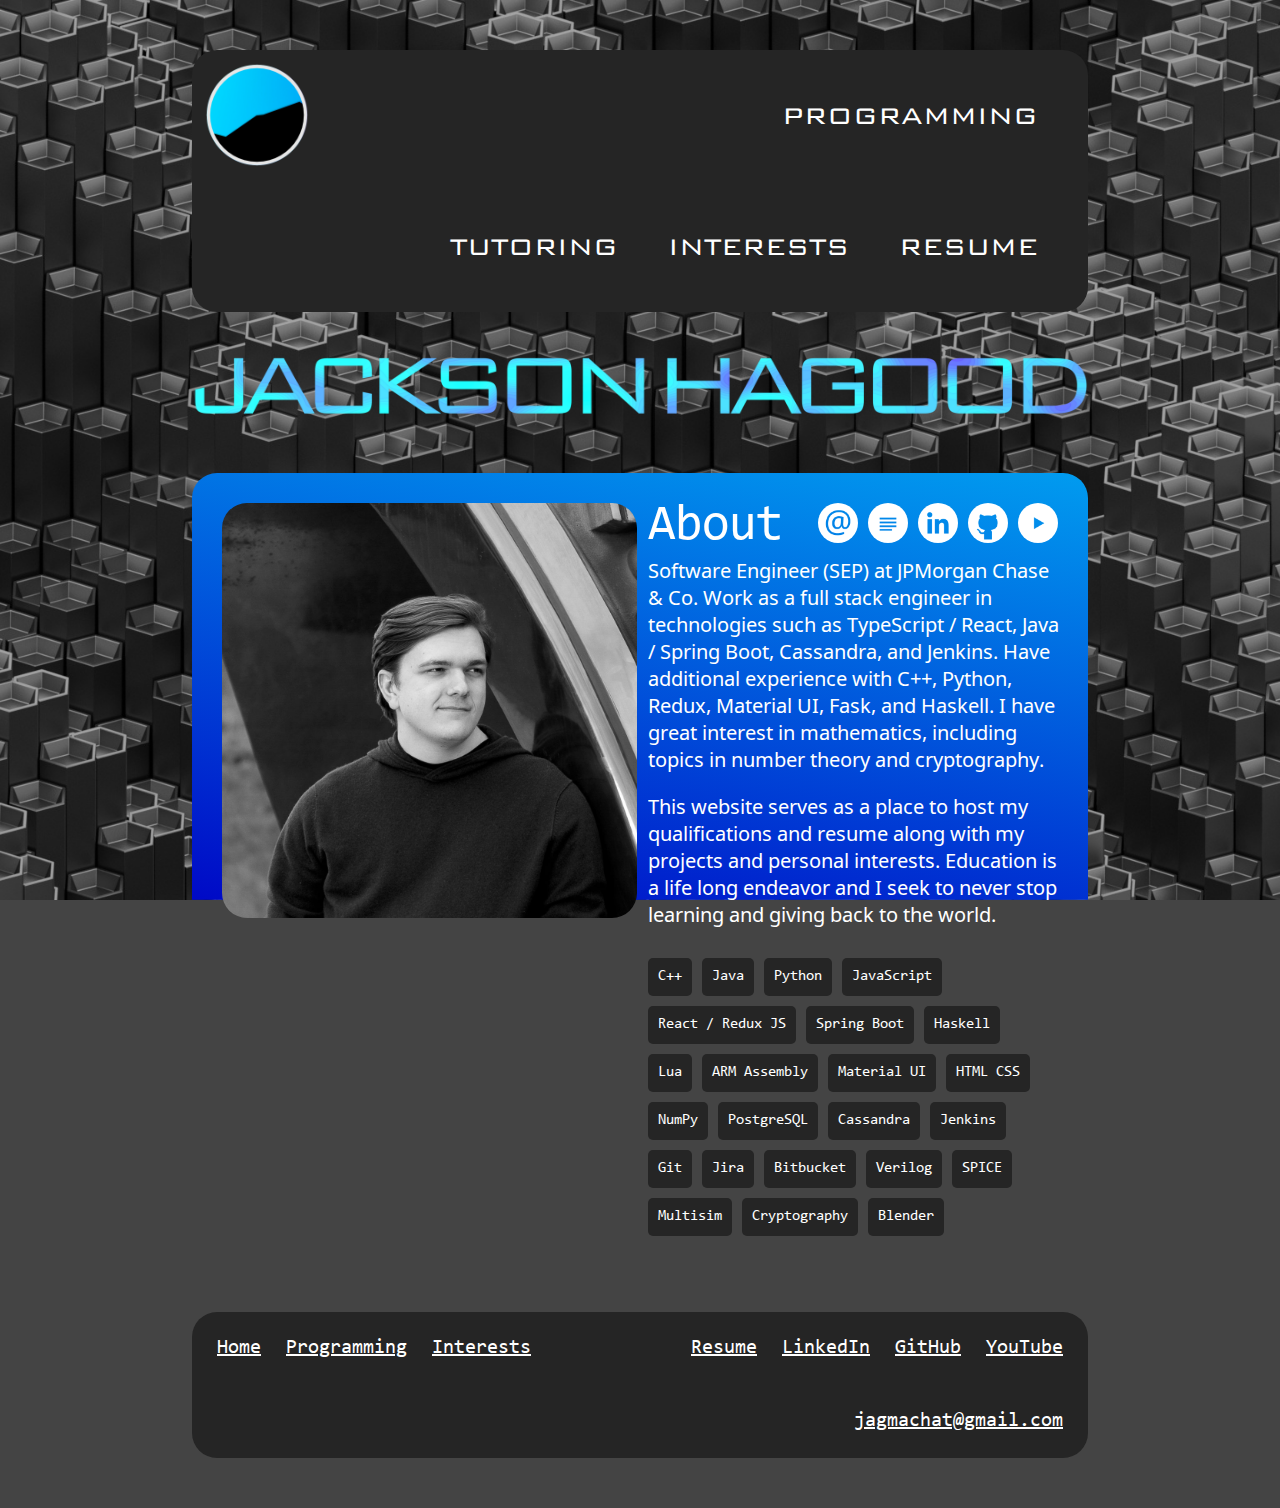
<file: index.html>
<!DOCTYPE html>

<!-- Jackson Hagood | jacksonhagood.com | About -->

<html lang = "en">
    <head>
        <title>Jackson Hagood | About</title>

        <meta charset = "UTF-8">
        <meta name = "description" content = "Jackson Hagood Portfolio Website">
        <meta name = "author" content = "Jackson Hagood">

        <link id = "theme" rel = "stylesheet" type = "text/css" href = "CSS/style.css"/>

        <link rel = "icon" type = "image/x-icon" href = "Images/Icons/Logo.ico"/>        
    </head>

    <body class = "index">
        <header>
            <a href = "index.html" class = "profile"><span>About</span></a>

            <nav>
                <a href = "resume.html">Resume</a>
                <a href = "interests.html">Interests</a>
                <a href = "tutoring.html">Tutoring</a>
                <a href = "programming.html">Programming</a>
            </nav>
        </header>
        
        <article>
            <img src = "Images/Jackson.png" class = "jackson">
                
            <div class = "center">
                <div class = "right half about">
                    <div class = "links">
                        <h1>About</h1>
                        <a href = "https://www.youtube.com/channel/UCP70ribPrPkecXRptn5tXzQ" target = "_blank"><img src = "Images/Icons/YouTube.png" alt = "YouTube" title = "YouTube" class = "circle"></a>
                        <a href = "https://github.com/JacksonHagood" target = "_blank"><img src = "Images/Icons/GitHub.png" alt = "GitHub" title = "GitHub" class = "circle"></a>
                        <a href = "http://www.linkedin.com/in/jacksonhagood" target = "_blank"><img src = "Images/Icons/LinkedIn.png" alt = "LinkedIn" title = "LinkedIn" class = "circle"></a>
                        <a href = "Documents/Jackson_Hagood_Resume.pdf" target = "_blank"><img src = "Images/Icons/Resume.png" alt = "Resume" title = "Resume" class = "circle"></a>
                        <a href = "mailto: jagmachat@gmail.com"><img src = "Images/Icons/Mail.png" alt = "Mail" title = "Mail" class = "circle"></a>
                    </div>

                    <p>
                        Software Engineer (SEP) at JPMorgan Chase & Co. Work as a full stack engineer in technologies such
                        as TypeScript / React, Java / Spring Boot, Cassandra, and Jenkins. Have additional experience with
                        C++, Python, Redux, Material UI, Fask, and Haskell. I have great interest in mathematics, including
                        topics in number theory and cryptography.
                    </p>

                    <p>
                        This website serves as a place to host my qualifications and resume along with my projects and
                        personal interests. Education is a life long endeavor and I seek to never stop learning and giving
                        back to the world.
                    </p>

                    <div class = "skills">
                        <span>C++</span>
                        <span>Java</span>
                        <span>Python</span>
                        <span>JavaScript</span>
                        <span>React / Redux JS</span>
                        <span>Spring Boot</span>
                        <span>Haskell</span>
                        <span>Lua</span>
                        <span>ARM Assembly</span>
                        <span>Material UI</span>
                        <span>HTML CSS</span>
                        <span>NumPy</span>
                        <span>PostgreSQL</span>
                        <span>Cassandra</span>
                        <span>Jenkins</span>
                        <span>Git</span>
                        <span>Jira</span>
                        <span>Bitbucket</span>
                        <span>Verilog</span>
                        <span>SPICE</span>
                        <span>Multisim</span>
                        <span>Cryptography</span>
                        <span>Blender</span>
                    </div>
                </div>
            
                <div class = "left half imgpad">
                    <img src = "Images/Portrait.jpg" class = "circle portrait">
                </div>
            </div>
        </article>

        <footer>
            <div class = "footernavigation left half">
                <a href = "index.html">Home</a>
                <a href = "programming.html">Programming</a>
                <a href = "interests.html">Interests</a>
            </div>

            <div class = "footerlinks right half">
                <a href = "https://www.youtube.com/channel/UCP70ribPrPkecXRptn5tXzQ" target = "_blank">YouTube</a>
                <a href = "https://github.com/JacksonHagood" target = "_blank">GitHub</a>
                <a href = "http://www.linkedin.com/in/jacksonhagood" target = "_blank">LinkedIn</a>
                <a href = "Documents/Jackson_Hagood_Resume.pdf" target = "_blank">Resume</a>
                <a href = "mailto: jagmachat@gmail.com">jagmachat@gmail.com</a>
            </div>
        </footer>
    </body>
</html>
</file>
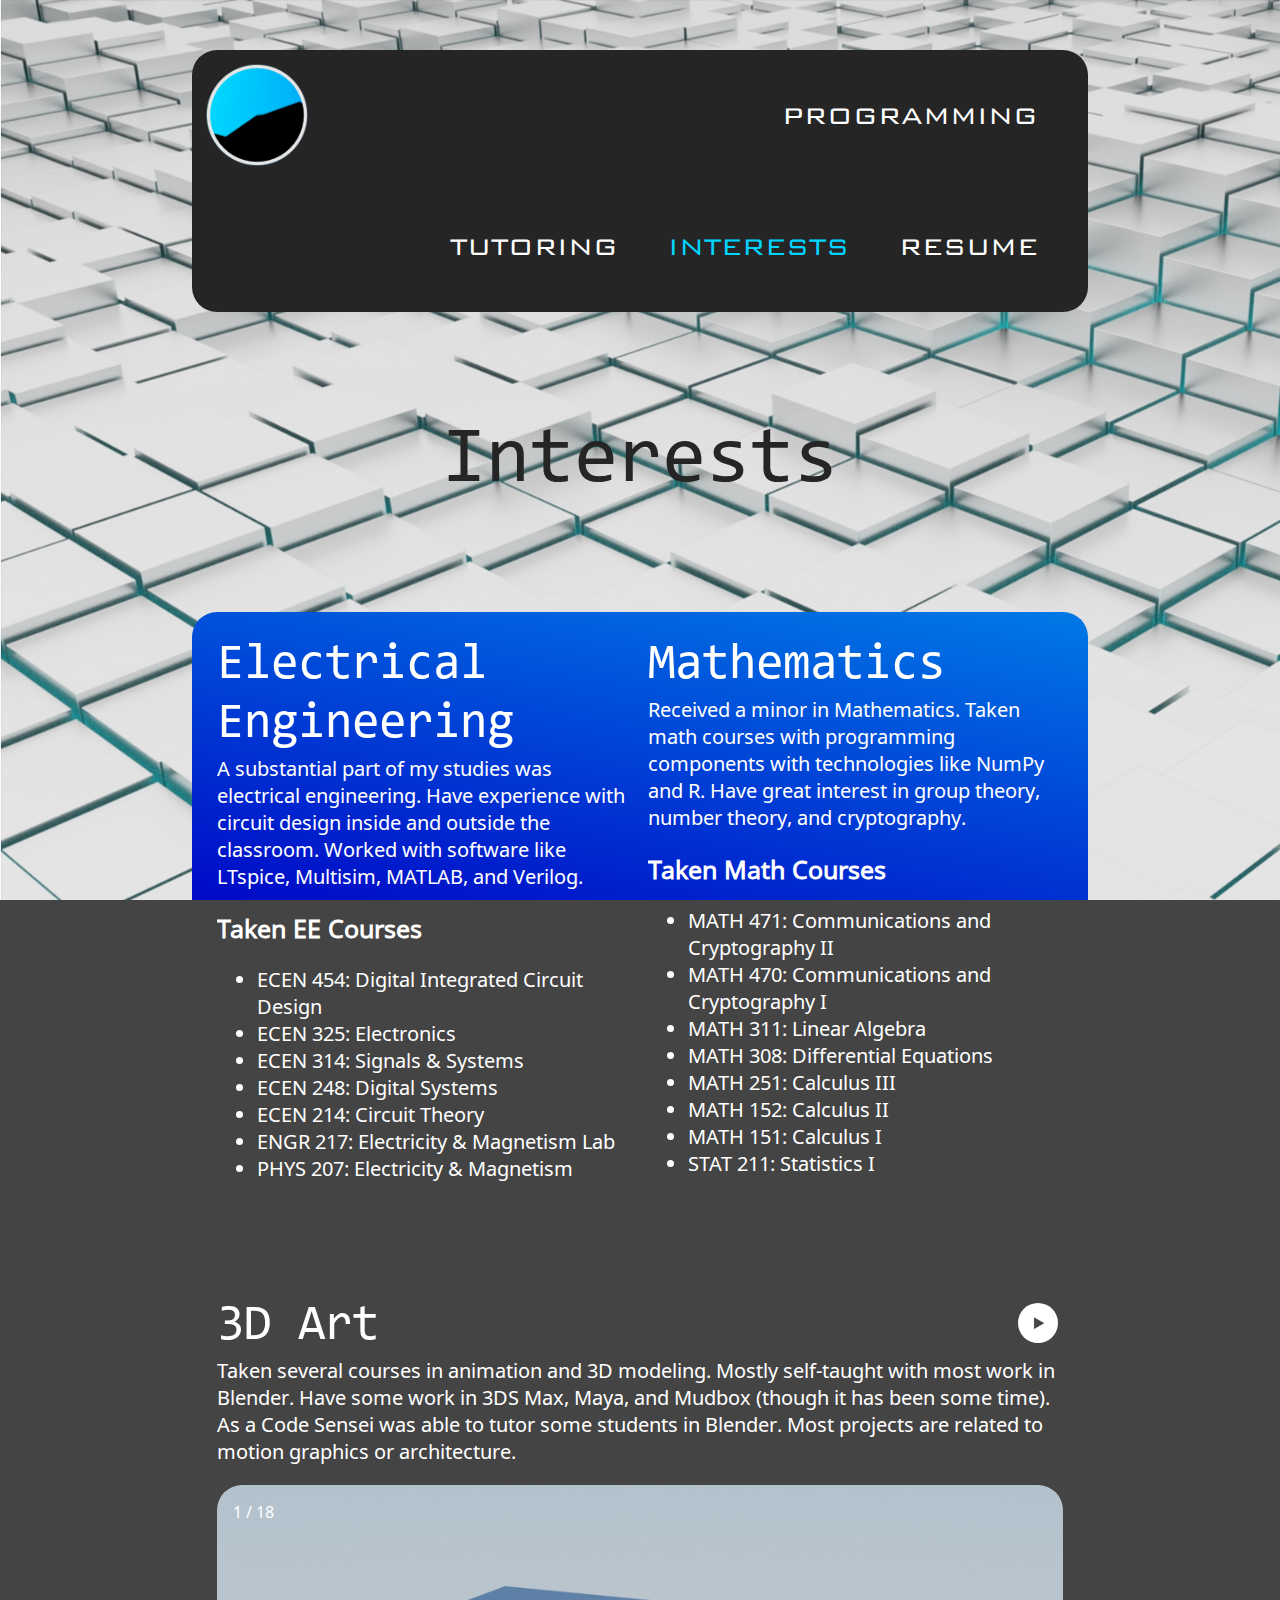
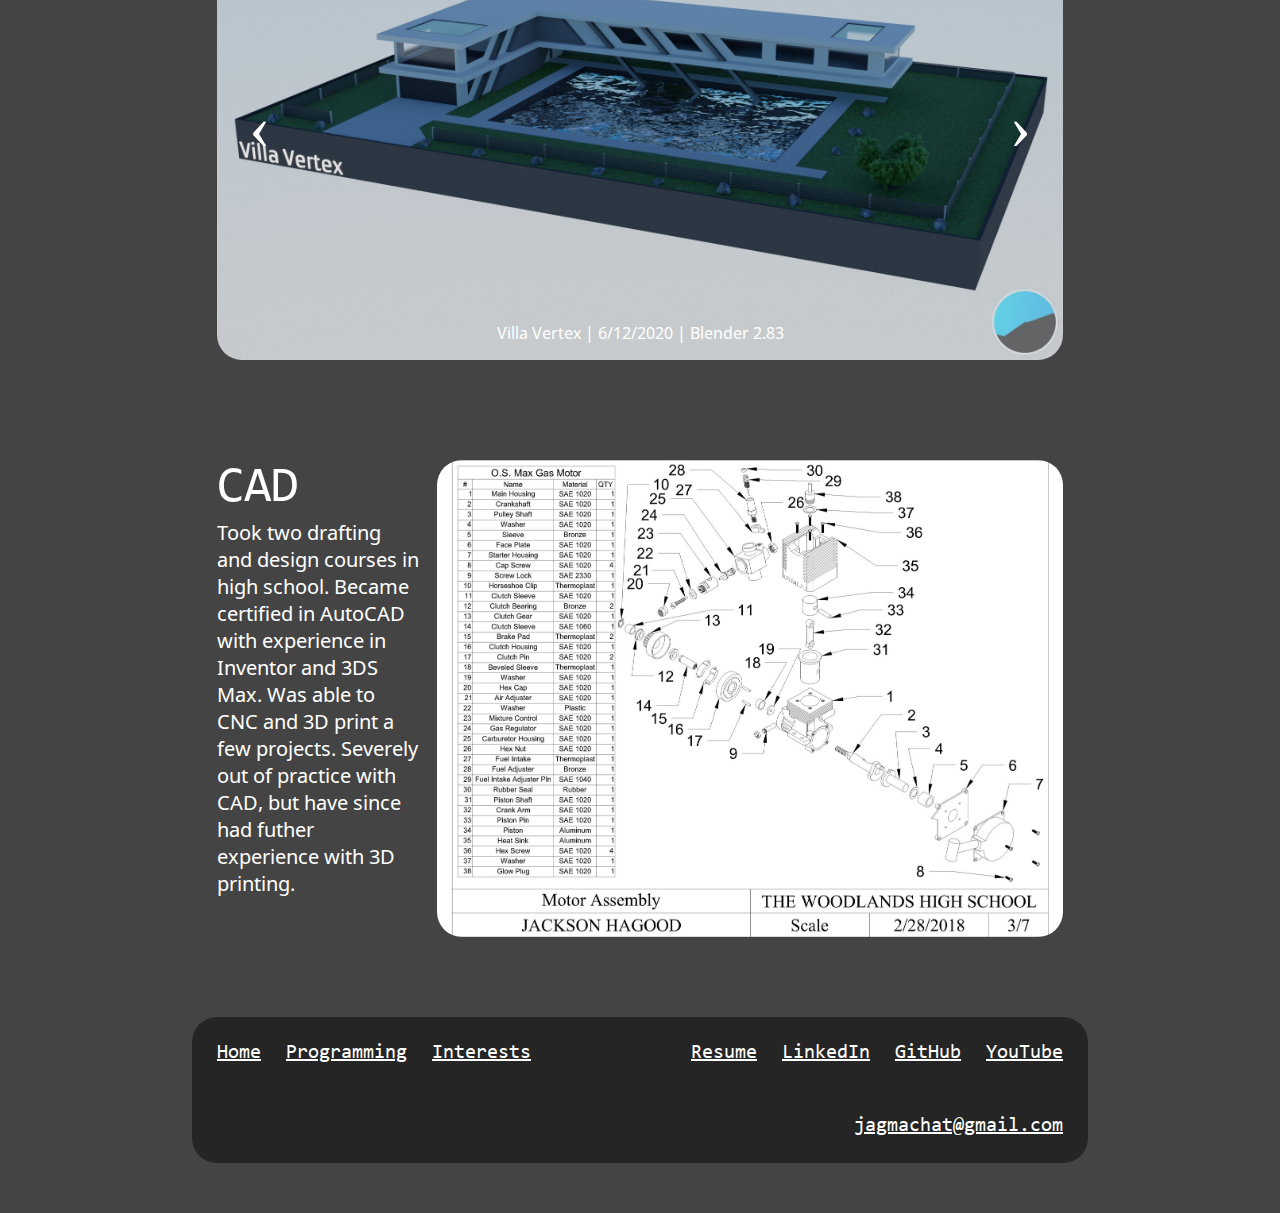
<file: interests.html>
<!DOCTYPE html>

<!-- Jackson Hagood | jacksonhagood.com | Interests -->

<html lang = "en">
    <head>
        <title>Jackson Hagood | Interests</title>

        <meta charset = "UTF-8">
        <meta name = "description" content = "Jackson Hagood Portfolio Website">
        <meta name = "author" content = "Jackson Hagood">

        <link id = "theme" rel = "stylesheet" type = "text/css" href = "CSS/style.css"/>

        <link rel = "icon" type = "image/x-icon" href = "Images/Icons/Logo.ico"/>
    </head>

    <body class = "interests">
        <header>
            <a href = "index.html" class = "profile"><span>About</span></a>

            <nav>
                <a href = "resume.html">Resume</a>
                <a href = "interests.html" class = "current">Interests</a>
                <a href = "tutoring.html">Tutoring</a>
                <a href = "programming.html">Programming</a>
            </nav>
        </header>
        
        <article>
            <div class = "title">
                <h1>Interests</h1>
            </div>

            <div class = "center">
                <div class = "left half">
                    <div class = "links">
                        <h1>Electrical Engineering</h1>
                    </div>
    
                    <p>
                        A substantial part of my studies was electrical engineering. Have experience with circuit design
                        inside and outside the classroom. Worked with software like LTspice, Multisim, MATLAB, and Verilog.
                    </p>

                    <h2>Taken EE Courses</h2>

                    <ul>
                        <li>ECEN 454: Digital Integrated Circuit Design</li>
                        <li>ECEN 325: Electronics</li>
                        <li>ECEN 314: Signals & Systems</li>
                        <li>ECEN 248: Digital Systems</li>
                        <li>ECEN 214: Circuit Theory</li>
                        <li>ENGR 217: Electricity & Magnetism Lab</li>
                        <li>PHYS 207: Electricity & Magnetism</li>
                    </ul>
                </div>

                <div class = "right half">
                    <div class = "links">
                        <h1>Mathematics</h1>
                    </div>
    
                    <p>
                        Received a minor in Mathematics. Taken math courses with programming components with technologies like
                        NumPy and R. Have great interest in group theory, number theory, and cryptography.
                    </p>

                    <h2>Taken Math Courses</h2>

                    <ul>
                        <li>MATH 471: Communications and Cryptography II</li>
                        <li>MATH 470: Communications and Cryptography I</li>
                        <li>MATH 311: Linear Algebra</li>
                        <li>MATH 308: Differential Equations</li>
                        <li>MATH 251: Calculus III</li>
                        <li>MATH 152: Calculus II</li>
                        <li>MATH 151: Calculus I</li>
                        <li>STAT 211: Statistics I</li>
                    </ul>
                </div>
            </div>

            <div class = "center">
                <div class = "links">
                    <h1>3D Art</h1>
                    <a href = "https://www.youtube.com/channel/UCP70ribPrPkecXRptn5tXzQ" target = "_blank"><img src = "Images/Icons/YouTube.png" alt = "YouTube" title = "YouTube" class = "circle"></a>
                </div>

                <p>
                    Taken several courses in animation and 3D modeling. Mostly self-taught with most work in Blender.
                    Have some work in 3DS Max, Maya, and Mudbox (though it has been some time). As a Code Sensei was
                    able to tutor some students in Blender. Most projects are related to motion graphics or
                    architecture.
                </p>

                <div class = "slideshow">
                    <div class = "slide">
                        <div class = "number">
                            1 / 18
                        </div>
                        <img src = "Images/Modeling/VillaVertex.jpg">
                        <div class = "caption">Villa Vertex | 6/12/2020 | Blender 2.83</div>
                    </div>

                    <div class = "slide">
                        <div class = "number">
                            2 / 18
                        </div>
                        <img src = "Images/Modeling/Retro.jpg">
                        <div class = "caption">Retro Looping | 3/14/2019 | Blender 2.79</div>
                    </div>

                    <div class = "slide">
                        <div class = "number">
                            3 / 18
                        </div>
                        <img src = "Images/Modeling/Webs.jpg">
                        <div class = "caption">Webs & Modifiers | 1/27/2019 | Blender 2.79</div>
                    </div>

                    <div class = "slide">
                        <div class = "number">
                            4 / 18
                        </div>
                        <img src = "Images/Modeling/WordArt.jpg">
                        <div class = "caption">Word Art | 3/26/2019 | Blender 2.79</div>
                    </div>

                    <div class = "slide">
                        <div class = "number">
                            5 / 18
                        </div>
                        <img src = "Images/Modeling/Abstract.jpg">
                        <div class = "caption">Abstract Displacement | 3/5/2019 | Blender 2.79</div>
                    </div>

                    <div class = "slide">
                        <div class = "number">
                            6 / 18
                        </div>
                        <img src = "Images/Modeling/House3.jpg">
                        <div class = "caption">Extrusion Illusion | 2/8/2019 | Blender 2.8</div>
                    </div>

                    <div class = "slide">
                        <div class = "number">
                            7 / 18
                        </div>
                        <img src = "Images/Modeling/Physics.jpg">
                        <div class = "caption">Fracturing Physics | 1/17/2019 | Blender 2.79</div>
                    </div>

                    <div class = "slide">
                        <div class = "number">
                            8 / 18
                        </div>
                        <img src = "Images/Modeling/House2.jpg">
                        <div class = "caption">Clay House | 1/2/2019 | Blender 2.79</div>
                    </div>

                    <div class = "slide">
                        <div class = "number">
                            9 / 18
                        </div>
                        <img src = "Images/Modeling/Mountain.jpg">
                        <div class = "caption">Mountainous Reflection | 4/3/2019 | Blender 2.79</div>
                    </div>

                    <div class = "slide">
                        <div class = "number">
                            10 / 18
                        </div>
                        <img src = "Images/Modeling/Crystals.jpg">
                        <div class = "caption">Crystallized | 1/10/2019 | Blender 2.79</div>
                    </div>

                    <div class = "slide">
                        <div class = "number">
                            11 / 18
                        </div>
                        <img src = "Images/Modeling/Shapes.jpg">
                        <div class = "caption">Architectural Shaping | 12/15/2018 | Blender 2.79</div>
                    </div>

                    <div class = "slide">
                        <div class = "number">
                            12 / 18
                        </div>
                        <img src = "Images/Modeling/Torii.jpg">
                        <div class = "caption">Torii & Tree | 12/7/2018 | Blender 2.79</div>
                    </div>

                    <div class = "slide">
                        <div class = "number">
                            13 / 18
                        </div>
                        <img src = "Images/Modeling/BowlingAlley.jpg">
                        <div class = "caption">Bowling Alley | 5/17/2018 | Blender 2.79</div>
                    </div>

                    <div class = "slide">
                        <div class = "number">
                            14 / 18
                        </div>
                        <img src = "Images/Modeling/CodeNinjas.jpg">
                        <div class = "caption">Code Ninjas The Woodlands | 9/29/2018 | Blender 2.79</div>
                    </div>

                    <div class = "slide">
                        <div class = "number">
                            15 / 18
                        </div>
                        <img src = "Images/Modeling/Cubes.jpg">
                        <div class = "caption">Cubic Space | 12/9/2018 | Blender 2.79</div>
                    </div>

                    <div class = "slide">
                        <div class = "number">
                            16 / 18
                        </div>
                        <img src = "Images/Modeling/ATAT.jpg">
                        <div class = "caption">Drafting & Rendering | 4/13/2018 | AutoCAD 2019 & Blender 2.79</div>
                    </div>

                    <div class = "slide">
                        <div class = "number">
                            17 / 18
                        </div>
                        <img src = "Images/Modeling/House1.jpg">
                        <div class = "caption">A Modern Step | 10/4/2018 | Blender 2.79</div>
                    </div>

                    <div class = "slide">
                        <div class = "number">
                            18 / 18
                        </div>
                        <img src = "Images/Modeling/LowPoly.jpg">
                        <div class = "caption">Polygonal Forest | 3/8/2019 | Blender 2.79</div>
                    </div>

                    <a class = "prev" onclick = "changeSlide(-1)">‹</a>
                    <a class = "next" onclick = "changeSlide(1)">›</a>
                </div>
            </div>

            <div class = "center">
                <div class = "left onequarter">
                    <div class = "links">
                        <h1>CAD</h1>
                    </div>
    
                    <p>
                        Took two drafting and design courses in high school. Became certified in AutoCAD with experience in
                        Inventor and 3DS Max. Was able to CNC and 3D print a few projects. Severely out of practice with
                        CAD, but have since had futher experience with 3D printing.
                    </p>
                </div>

                <div class = "right threequarters">
                    <img src = "Images/Drafting.jpg" >
                </div>
            </div>
        </article>

        <footer>
            <div class = "footernavigation left half">
                <a href = "index.html">Home</a>
                <a href = "programming.html">Programming</a>
                <a href = "interests.html">Interests</a>
            </div>

            <div class = "footerlinks right half">
                <a href = "https://www.youtube.com/channel/UCP70ribPrPkecXRptn5tXzQ" target = "_blank">YouTube</a>
                <a href = "https://github.com/JacksonHagood" target = "_blank">GitHub</a>
                <a href = "http://www.linkedin.com/in/jacksonhagood" target = "_blank">LinkedIn</a>
                <a href = "Documents/Jackson_Hagood_Resume.pdf" target = "_blank">Resume</a>
                <a href = "mailto: jagmachat@gmail.com">jagmachat@gmail.com</a>
            </div>
        </footer>
    </body>

    <head>
        <script>
            let currentSlide = 1;

            showSlide(currentSlide);

            function changeSlide(i) {
                showSlide(currentSlide += i);
            }

            function showSlide(n) {
                let i;
                let slides = document.getElementsByClassName("slide");
                
                if (n > slides.length) {
                    currentSlide = 1;
                }    
                if (n < 1) {
                    currentSlide = slides.length;
                }
                for (i = 0; i < slides.length; i++) {
                    slides[i].style.display = "none";  
                }
    
                slides[currentSlide - 1].style.display = "block";  
            }
        </script>
    </head>
</html>
</file>
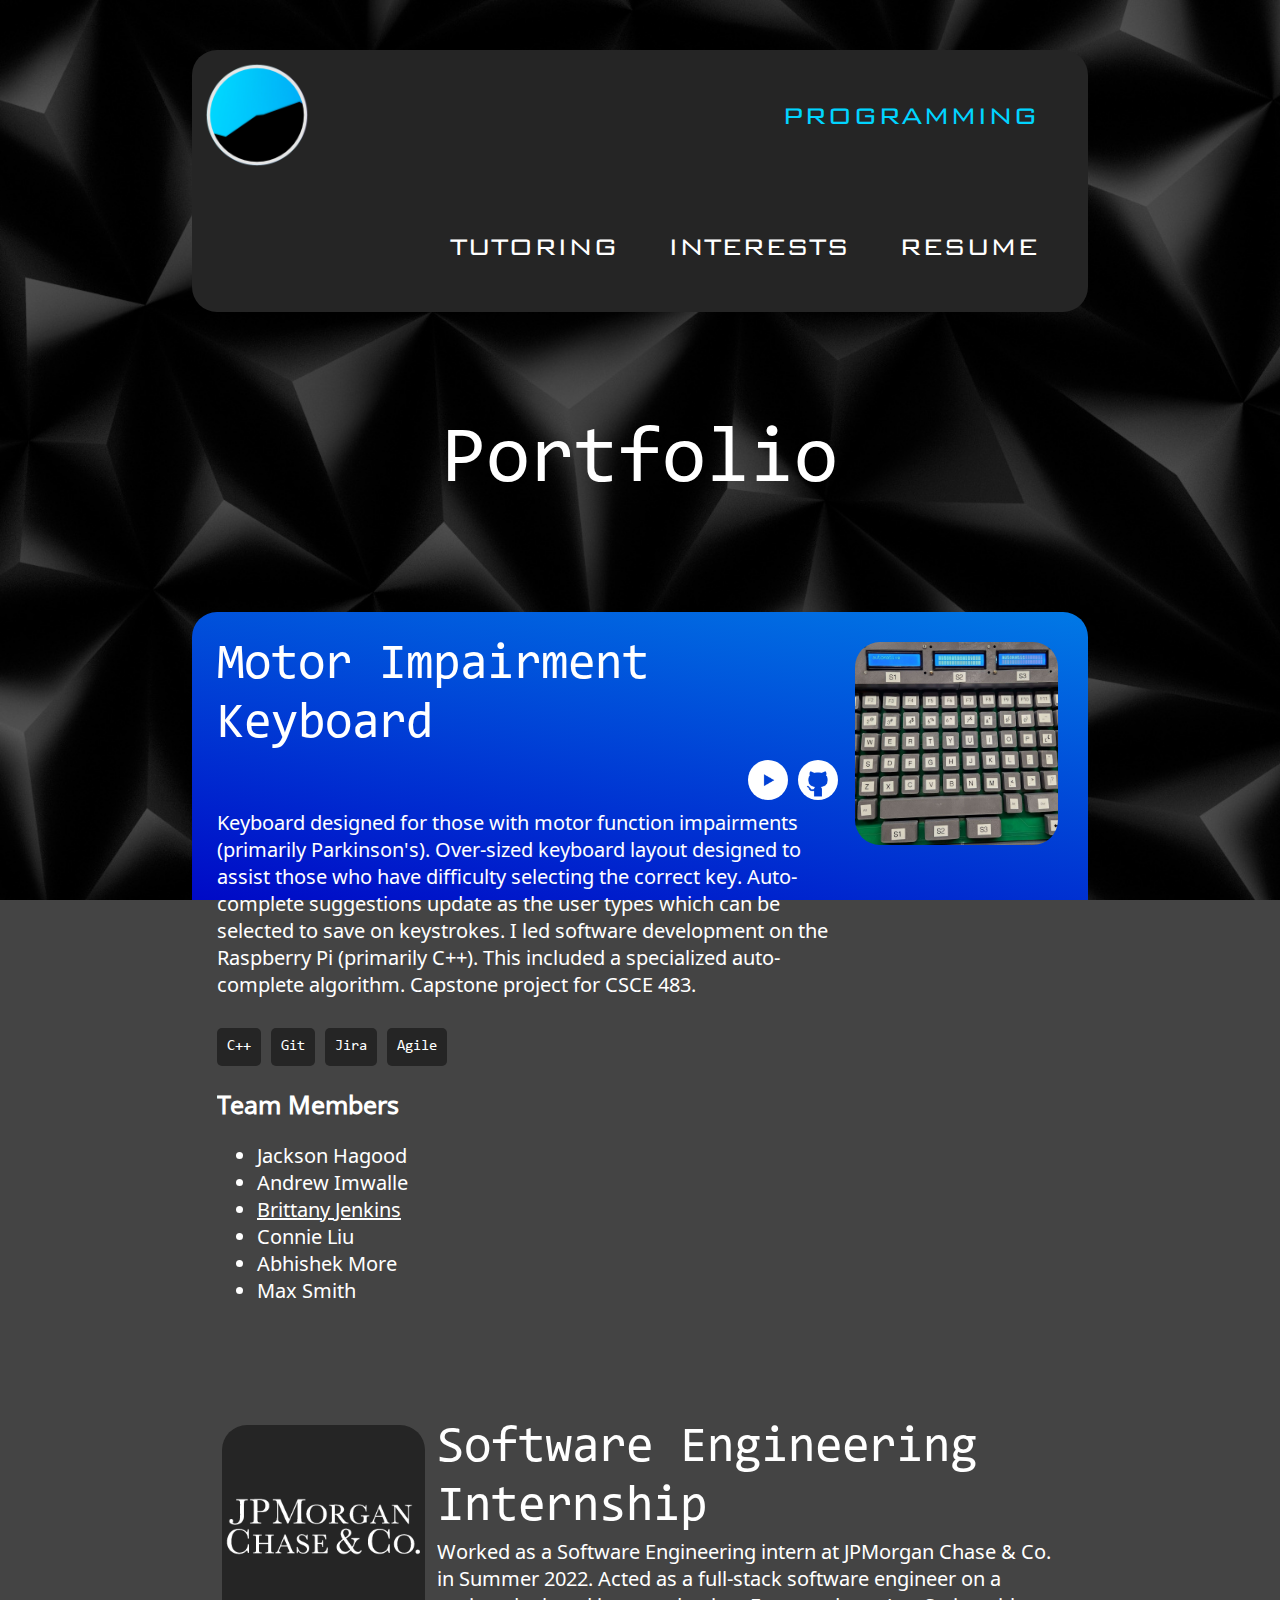
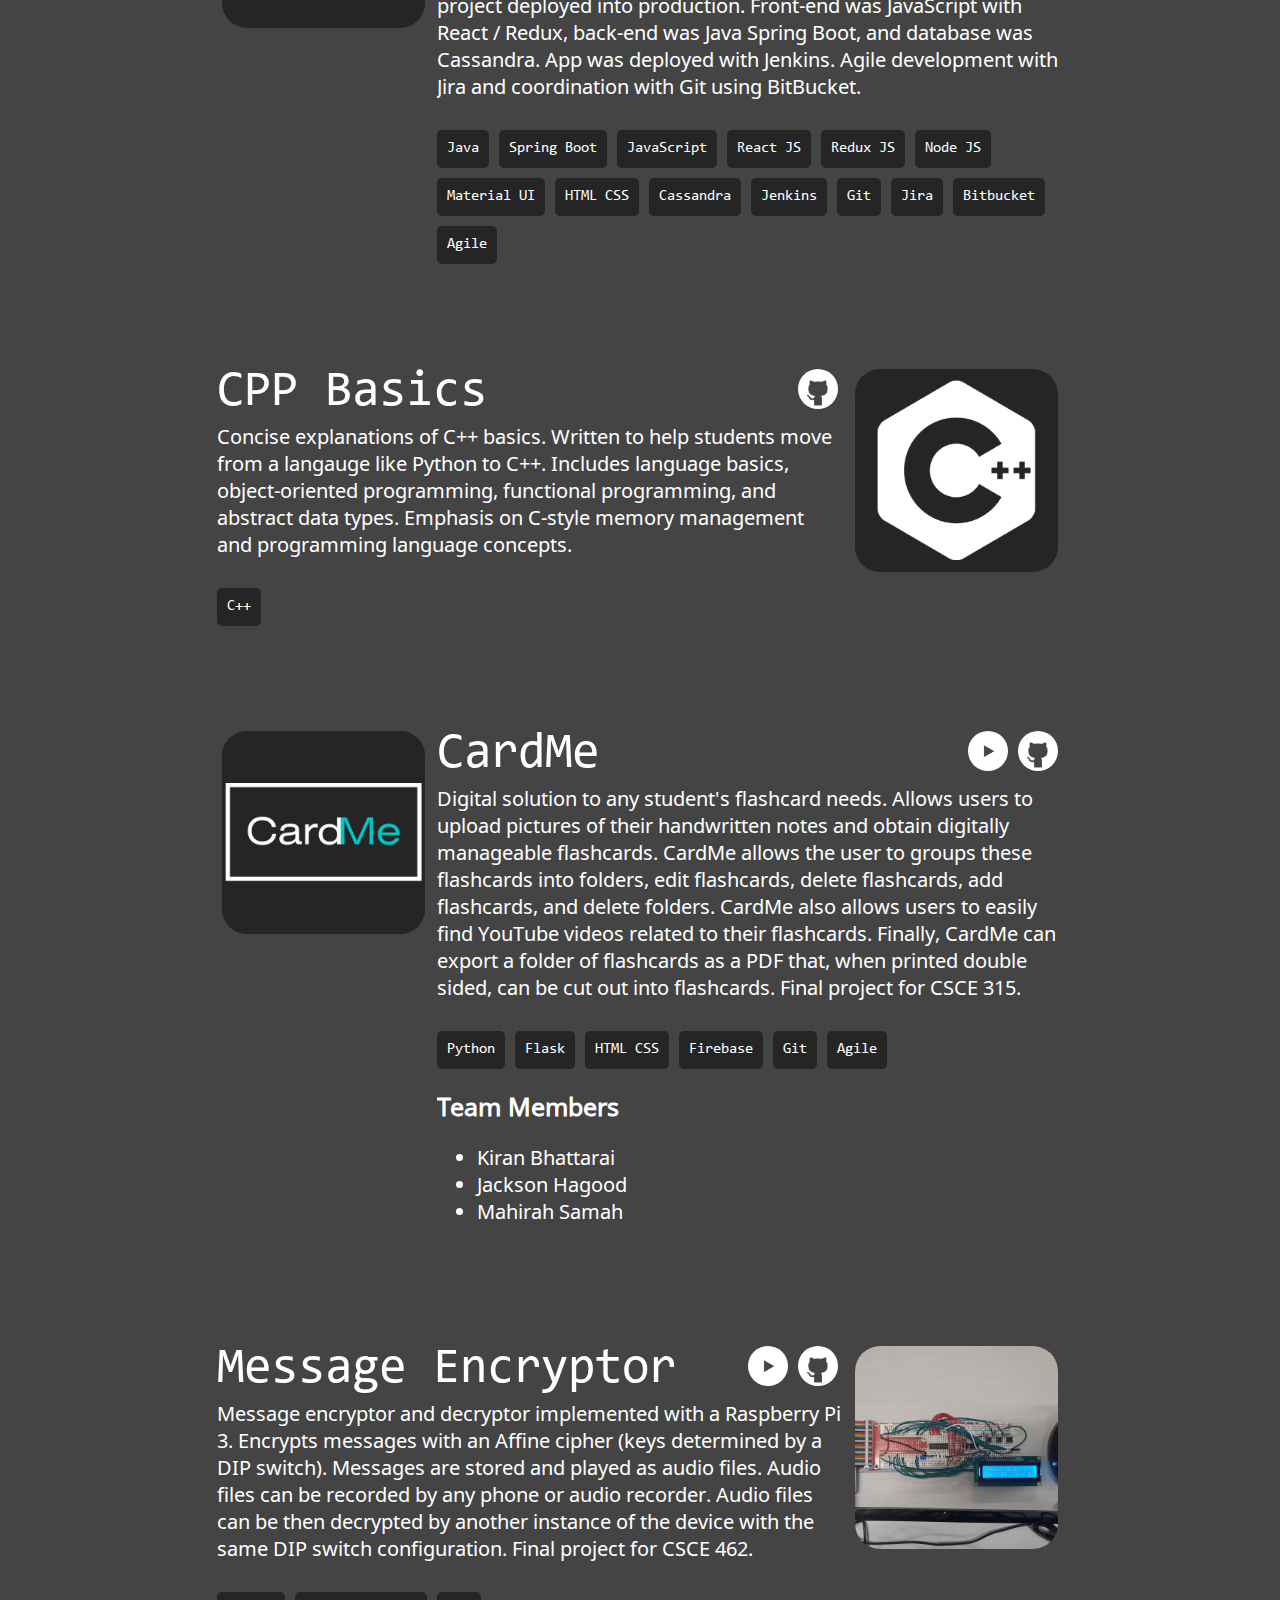
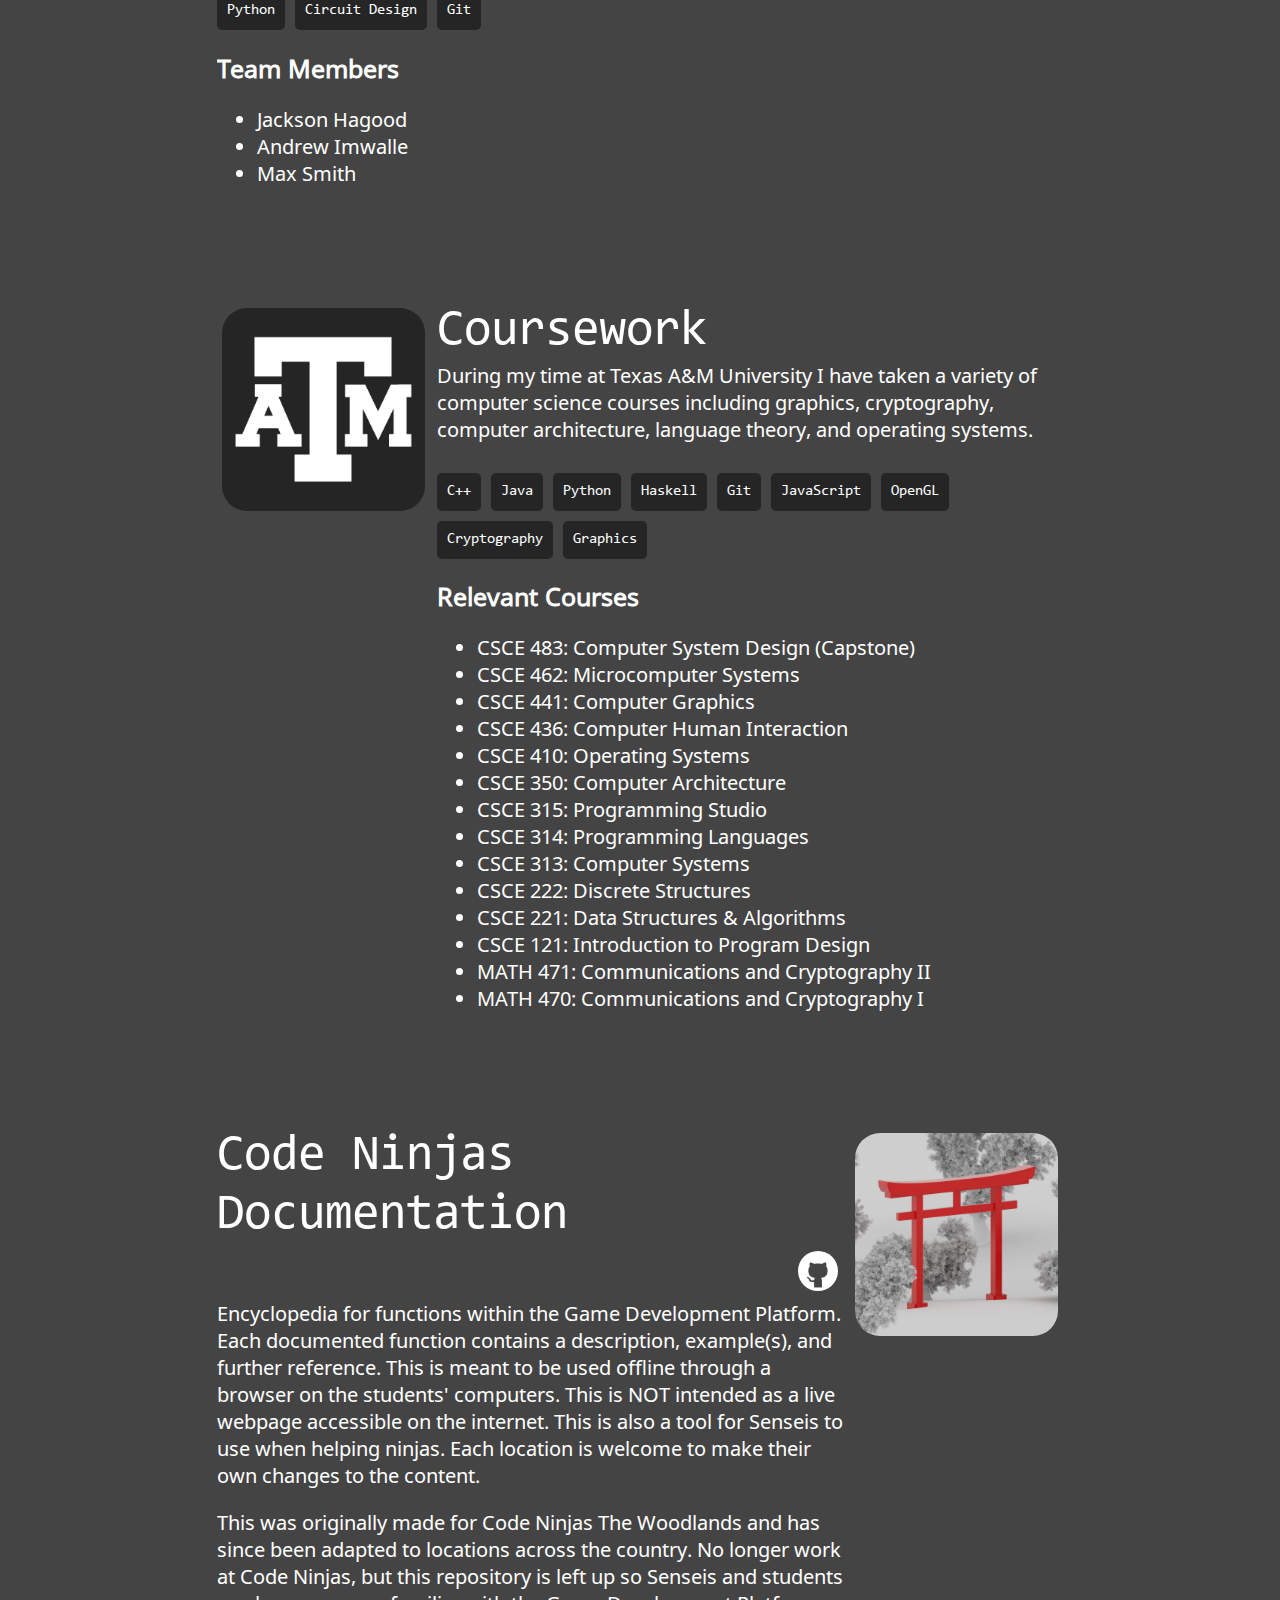
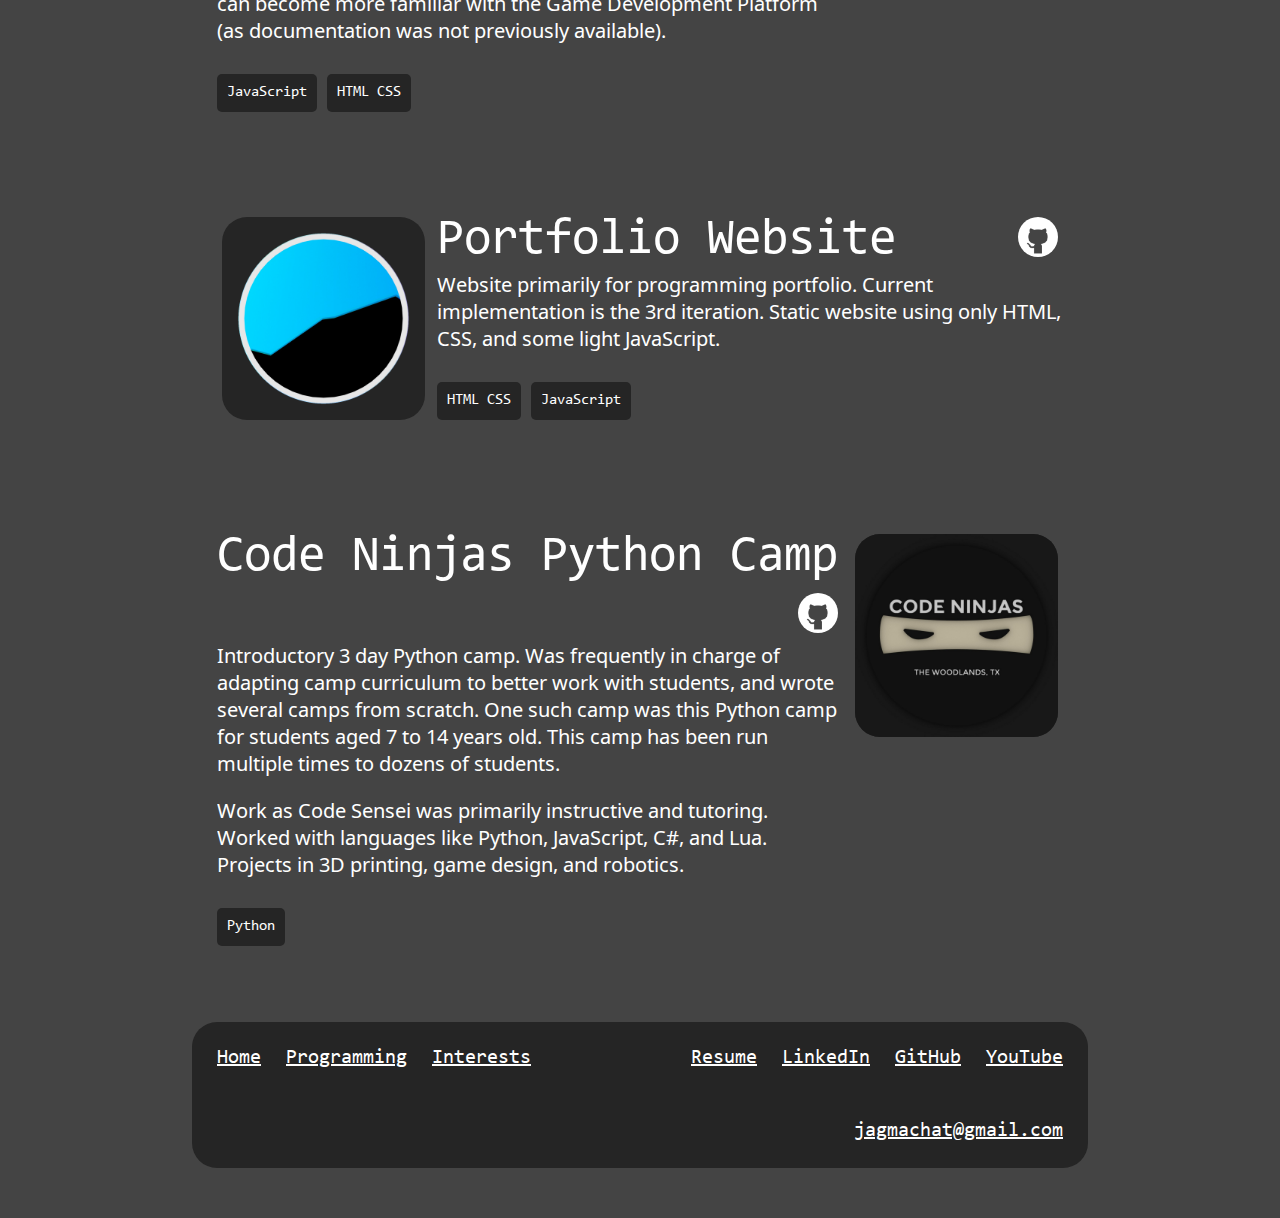
<file: programming.html>
<!DOCTYPE html>

<!-- Jackson Hagood | jacksonhagood.com | Programming -->

<html lang = "en">
    <head>
        <title>Hagood | Programming</title>

        <meta charset = "UTF-8">
        <meta name = "description" content = "Jackson Hagood Portfolio Website">
        <meta name = "author" content = "Jackson Hagood">

        <link id = "theme" rel = "stylesheet" type = "text/css" href = "CSS/style.css"/>

        <link rel = "icon" type = "image/x-icon" href = "Images/Icons/Logo.ico"/>
    </head>

    <body class = "programming">
        <header>
            <a href = "index.html" class = "profile"><span>About</span></a>

            <nav>
                <a href = "resume.html">Resume</a>
                <a href = "interests.html">Interests</a>
                <a href = "tutoring.html">Tutoring</a>
                <a href = "programming.html" class = "current">Programming</a>
            </nav>
        </header>
        
        <article>
            <div class = "title">
                <h1>Portfolio</h1>
            </div>

            <div class = "center">
                <div class = "right onequarter imgpad">
                    <a href = "https://youtu.be/CSIN_KwBNN4" target = "_blank"><img src = "Images/MIK.jpg" class = "icon"/></a>
                </div>

                <div class = "left threequarters">
                    <div class = "links">
                        <h1>Motor Impairment Keyboard</h1>
                        <a href = "https://github.com/MIKeyTAMU/MotorImpairmentKeyboard" target = "_blank"><img src = "Images/Icons/GitHub.png" alt = "GitHub" title = "GitHub" class = "circle"></a>
                        <a href = "https://youtu.be/CSIN_KwBNN4" target = "_blank"><img src = "Images/Icons/YouTube.png" alt = "YouTube" title = "YouTube" class = "circle"></a>
                    </div>
    
                    <p>
                        Keyboard designed for those with motor function impairments (primarily Parkinson's). Over-sized
                        keyboard layout designed to assist those who have difficulty selecting the correct key.
                        Auto-complete suggestions update as the user types which can be selected to save on keystrokes. I
                        led software development on the Raspberry Pi (primarily C++). This included a specialized
                        auto-complete algorithm. Capstone project for CSCE 483.
                    </p>

                    <div class = "skills">
                        <span>C++</span>
                        <span>Git</span>
                        <span>Jira</span>
                        <span>Agile</span>
                    </div>

                    <h2>Team Members</h2>

                    <ul>
                        <li>Jackson Hagood</li>
                        <li>Andrew Imwalle</li>
                        <li><a href = "mailto: brittany.cape.jenkins@gmail.com">Brittany Jenkins</a></li>
                        <li>Connie Liu</li>
                        <li>Abhishek More</li>
                        <li>Max Smith</li>
                    </ul>
                </div>
            </div>
            
            <div class = "center">
                <div class = "left onequarter imgpad">
                    <img src = "Images/JPMorgan.png" class = "icon"/>
                </div>

                <div class = "right threequarters">
                    <div class = "links">
                        <h1>Software Engineering Internship</h1>
                    </div>
    
                    <p>
                        Worked as a Software Engineering intern at JPMorgan Chase & Co. in Summer 2022. Acted as a
                        full-stack software engineer on a project deployed into production. Front-end was JavaScript with
                        React / Redux, back-end was Java Spring Boot, and database was Cassandra. App was deployed with
                        Jenkins. Agile development with Jira and coordination with Git using BitBucket.
                    </p>

                    <div class = "skills">
                        <span>Java</span>
                        <span>Spring Boot</span>
                        <span>JavaScript</span>
                        <span>React JS</span>
                        <span>Redux JS</span>
                        <span>Node JS</span>
                        <span>Material UI</span>
                        <span>HTML CSS</span>
                        <span>Cassandra</span>
                        <span>Jenkins</span>
                        <span>Git</span>
                        <span>Jira</span>
                        <span>Bitbucket</span>
                        <span>Agile</span>
                    </div>
                </div>
            </div>

            <div class = "center">
                <div class = "right onequarter imgpad">
                    <a href = "https://github.com/JacksonHagood/CPP_Basics" target = "_blank"><img src = "Images/CPP.png" class = "icon"/></a>
                </div>

                <div class = "left threequarters">
                    <div class = "links">
                        <h1>CPP Basics</h1>
                        <a href = "https://github.com/JacksonHagood/CPP_Basics" target = "_blank"><img src = "Images/Icons/GitHub.png" alt = "GitHub" title = "GitHub" class = "circle"></a>
                    </div>

                    <p>
                        Concise explanations of C++ basics. Written to help students move from a langauge like Python to
                        C++. Includes language basics, object-oriented programming, functional programming, and abstract
                        data types. Emphasis on C-style memory management and programming language concepts.
                    </p>

                    <div class = "skills">
                        <span>C++</span>
                    </div>
                </div>
            </div>

            <div class = "center">
                <div class = "left onequarter imgpad">
                    <a href = "https://youtu.be/KhxLbaobS6U" target = "_blank"><img src = "Images/CardMe.jpg" class = "icon"/></a>
                </div>

                <div class = "right threequarters">
                    <div class = "links">
                        <h1>CardMe</h1>
                        <a href = "https://github.com/JacksonHagood/CardMe" target = "_blank"><img src = "Images/Icons/GitHub.png" alt = "GitHub" title = "GitHub" class = "circle"></a>
                        <a href = "https://youtu.be/KhxLbaobS6U" target = "_blank"><img src = "Images/Icons/YouTube.png" alt = "YouTube" title = "YouTube" class = "circle"></a>
                    </div>

                    <p>
                        Digital solution to any student's flashcard needs. Allows users to upload pictures of their
                        handwritten notes and obtain digitally manageable flashcards. CardMe allows the user to groups these
                        flashcards into folders, edit flashcards, delete flashcards, add flashcards, and delete folders.
                        CardMe also allows users to easily find YouTube videos related to their flashcards. Finally, CardMe
                        can export a folder of flashcards as a PDF that, when printed double sided, can be cut out into
                        flashcards. Final project for CSCE 315.
                    </p>

                    <div class = "skills">
                        <span>Python</span>
                        <span>Flask</span>
                        <span>HTML CSS</span>
                        <span>Firebase</span>
                        <span>Git</span>
                        <span>Agile</span>
                    </div>

                    <h2>Team Members</h2>

                    <ul>
                        <li>Kiran Bhattarai</li>
                        <li>Jackson Hagood</li>
                        <li>Mahirah Samah</li>
                    </ul>
                </div>
            </div>

            <div class = "center">
                <div class = "right onequarter imgpad">
                    <a href = "https://youtu.be/LKGXQURYkkI" target = "_blank"><img src = "Images/Encryptor.jpg" class = "icon"/></a>
                </div>

                <div class = "left threequarters">
                    <div class = "links">
                        <h1>Message Encryptor</h1>
                        <a href = "https://github.com/JacksonHagood/MessageEncryptor" target = "_blank"><img src = "Images/Icons/GitHub.png" alt = "GitHub" title = "GitHub" class = "circle"></a>
                        <a href = "https://youtu.be/LKGXQURYkkI" target = "_blank"><img src = "Images/Icons/YouTube.png" alt = "YouTube" title = "YouTube" class = "circle"></a>
                    </div>
    
                    <p>
                        Message encryptor and decryptor implemented with a Raspberry Pi 3. Encrypts messages with an Affine
                        cipher (keys determined by a DIP switch). Messages are stored and played as audio files. Audio files
                        can be recorded by any phone or audio recorder. Audio files can be then decrypted by another
                        instance of the device with the same DIP switch configuration. Final project for CSCE 462.
                    </p>

                    <div class = "skills">
                        <span>Python</span>
                        <span>Circuit Design</span>
                        <span>Git</span>
                    </div>

                    <h2>Team Members</h2>

                    <ul>
                        <li>Jackson Hagood</li>
                        <li>Andrew Imwalle</li>
                        <li>Max Smith</li>
                    </ul>
                </div>
            </div>

            <div class = "center">
                <div class = "left onequarter imgpad">
                    <img src = "Images/TAMU.png" class = "icon"/>
                </div>

                <div class = "right threequarters">
                    <div class = "links">
                        <h1>Coursework</h1>
                    </div>
    
                    <p>
                        During my time at Texas A&M University I have taken a variety of computer science courses including
                        graphics, cryptography, computer architecture, language theory, and operating systems.
                    </p>

                    <div class = "skills">
                        <span>C++</span>
                        <span>Java</span>
                        <span>Python</span>
                        <span>Haskell</span>
                        <span>Git</span>
                        <span>JavaScript</span>
                        <span>OpenGL</span>
                        <span>Cryptography</span>
                        <span>Graphics</span>
                    </div>

                    <h2>Relevant Courses</h2>

                    <ul>
                        <li>CSCE 483: Computer System Design (Capstone)</li>
                        <li>CSCE 462: Microcomputer Systems</li>
                        <li>CSCE 441: Computer Graphics</li>
                        <li>CSCE 436: Computer Human Interaction</li>
                        <li>CSCE 410: Operating Systems</li>
                        <li>CSCE 350: Computer Architecture</li>
                        <li>CSCE 315: Programming Studio</li>
                        <li>CSCE 314: Programming Languages</li>
                        <li>CSCE 313: Computer Systems</li>
                        <li>CSCE 222: Discrete Structures</li>
                        <li>CSCE 221: Data Structures & Algorithms</li>
                        <li>CSCE 121: Introduction to Program Design</li>
                        <li>MATH 471: Communications and Cryptography II</li>
                        <li>MATH 470: Communications and Cryptography I</li>
                    </ul>
                </div>
            </div>

            <div class = "center">
                <div class = "right onequarter imgpad">
                    <a href = "https://github.com/JacksonHagood/CodeNinjasGDPFunctions" target = "_blank"><img src = "Images/Torii.jpg" class = "icon"/></a>
                </div>

                <div class = "left threequarters">
                    <div class = "links">
                        <h1>Code Ninjas Documentation</h1>
                        <a href = "https://github.com/JacksonHagood/CodeNinjasGDPFunctions" target = "_blank"><img src = "Images/Icons/GitHub.png" alt = "GitHub" title = "GitHub" class = "circle"></a>
                    </div>
    
                    <p>
                        Encyclopedia for functions within the Game Development Platform. Each documented function contains a
                        description, example(s), and further reference. This is meant to be used offline through a browser
                        on the students' computers. This is NOT intended as a live webpage accessible on the internet. This
                        is also a tool for Senseis to use when helping ninjas. Each location is welcome to make their own
                        changes to the content.
                    </p>
                    
                    <p>
                        This was originally made for Code Ninjas The Woodlands and has since been adapted to locations
                        across the country. No longer work at Code Ninjas, but this repository is left up so Senseis and
                        students can become more familiar with the Game Development Platform (as documentation was not
                        previously available).
                    </p>

                    <div class = "skills">
                        <span>JavaScript</span>
                        <span>HTML CSS</span>
                    </div>
                </div>
            </div>

            <div class = "center">
                <div class = "left onequarter imgpad">
                    <a href = "https://github.com/JacksonHagood/JacksonHagood" target = "_blank"><img src = "Images/Logo.png" class = "icon"/></a>
                </div>
    
                <div class = "right threequarters">
                    <div class = "links">
                        <h1>Portfolio Website</h1>
                        <a href = "https://github.com/JacksonHagood/JacksonHagood" target = "_blank"><img src = "Images/Icons/GitHub.png" alt = "GitHub" title = "GitHub" class = "circle"></a>
                    </div>
    
                    <p>
                        Website primarily for programming portfolio. Current implementation is the 3rd iteration. Static
                        website using only HTML, CSS, and some light JavaScript.
                    </p>

                    <div class = "skills">
                        <span>HTML CSS</span>
                        <span>JavaScript</span>
                    </div>
                </div>
            </div>

            <div class = "center">
                <div class = "right onequarter imgpad">
                    <a href = "https://github.com/JacksonHagood/PythonCamp" target = "_blank"><img src = "Images/CodeNinjas.jpg" class = "icon"/></a>
                </div>

                <div class = "left threequarters">
                    <div class = "links">
                        <h1>Code Ninjas Python Camp</h1>
                        <a href = "https://github.com/JacksonHagood/PythonCamp" target = "_blank"><img src = "Images/Icons/GitHub.png" alt = "GitHub" title = "GitHub" class  = "circle"></a>
                    </div>
    
                    <p>
                        Introductory 3 day Python camp. Was frequently in charge of adapting camp curriculum to better work
                        with students, and wrote several camps from scratch. One such camp was this Python camp for students
                        aged 7 to 14 years old. This camp has been run multiple times to dozens of students.
                    </p>

                    <p>
                        Work as Code Sensei was primarily instructive and tutoring. Worked with languages like Python,
                        JavaScript, C#, and Lua. Projects in 3D printing, game design, and robotics.
                    </p>

                    <div class = "skills">
                        <span>Python</span>
                    </div>
                </div>
            </div>
        </article>

        <footer>
            <div class = "footernavigation left half">
                <a href = "index.html">Home</a>
                <a href = "programming.html">Programming</a>
                <a href = "interests.html">Interests</a>
            </div>

            <div class = "footerlinks right half">
                <a href = "https://www.youtube.com/channel/UCP70ribPrPkecXRptn5tXzQ" target = "_blank">YouTube</a>
                <a href = "https://github.com/JacksonHagood" target = "_blank">GitHub</a>
                <a href = "http://www.linkedin.com/in/jacksonhagood" target = "_blank">LinkedIn</a>
                <a href = "Documents/Jackson_Hagood_Resume.pdf" target = "_blank">Resume</a>
                <a href = "mailto: jagmachat@gmail.com">jagmachat@gmail.com</a>
            </div>
        </footer>
    </body>
</html>
</file>
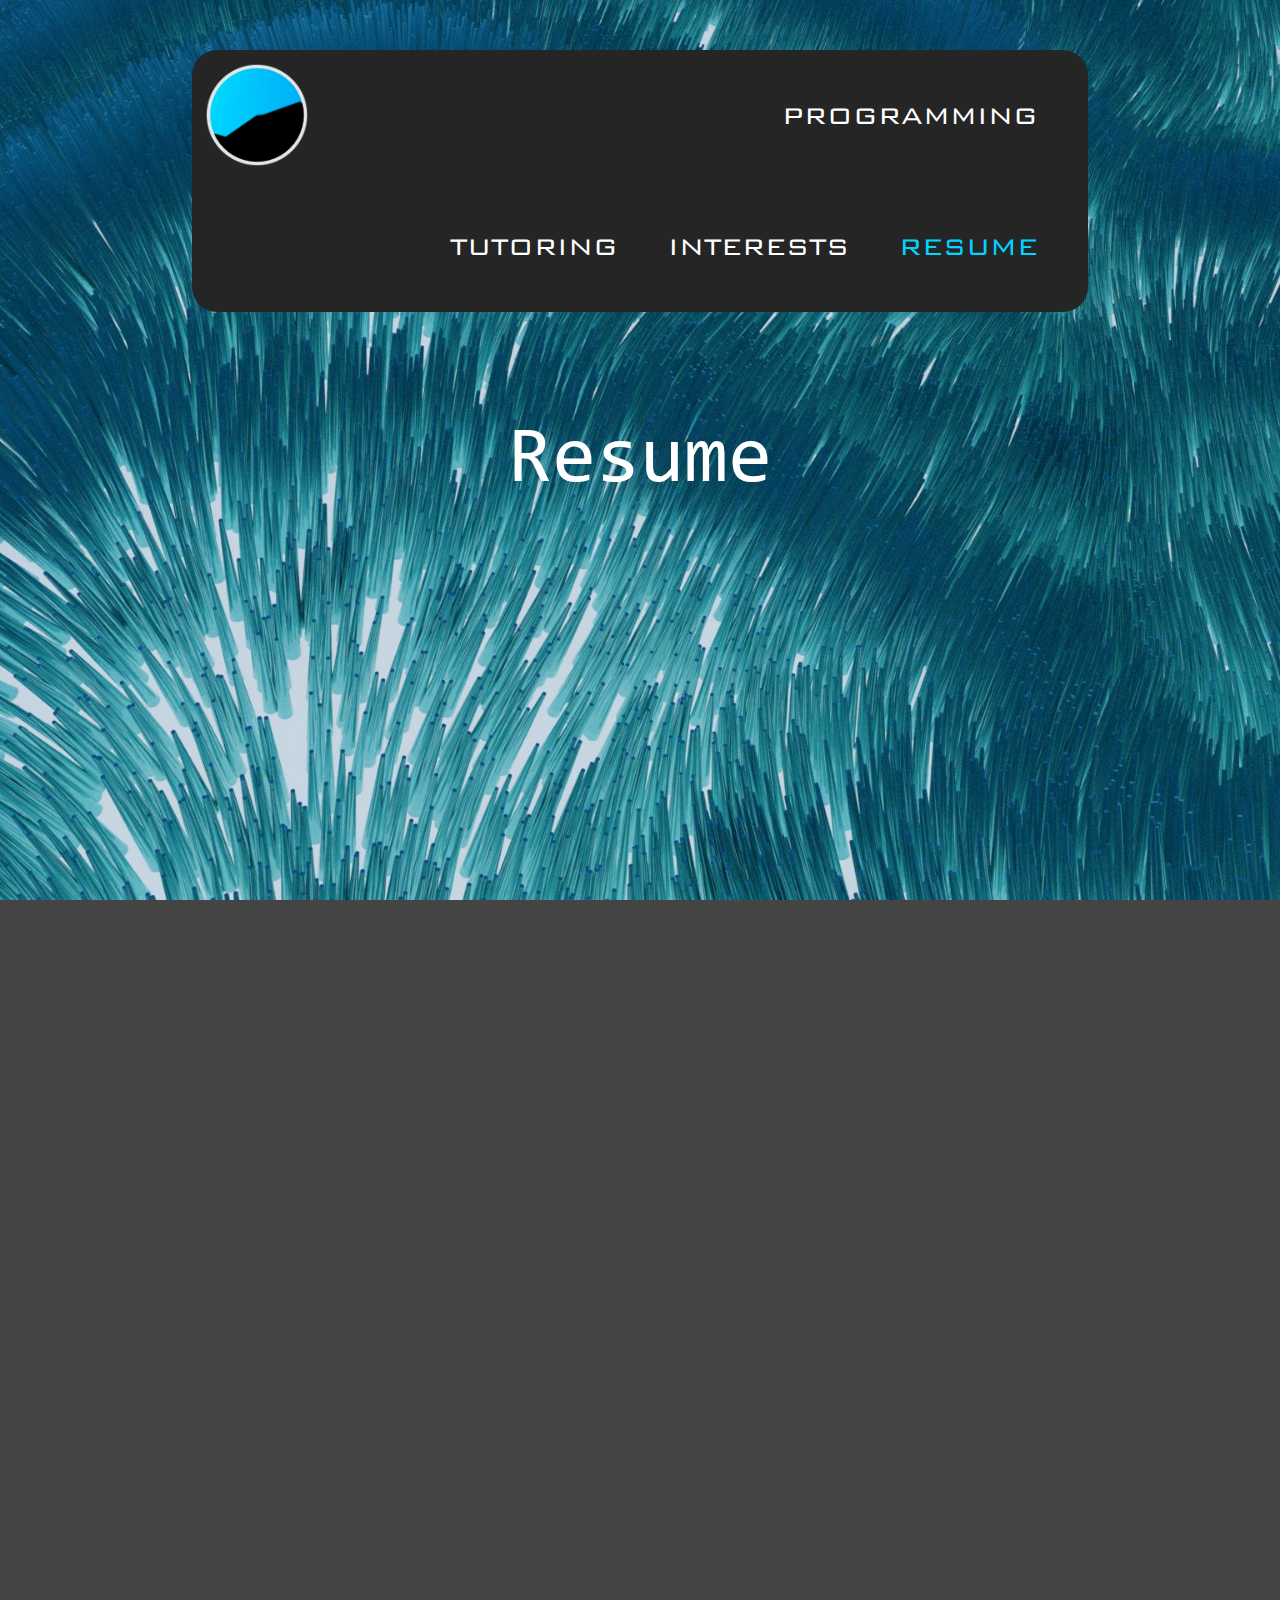
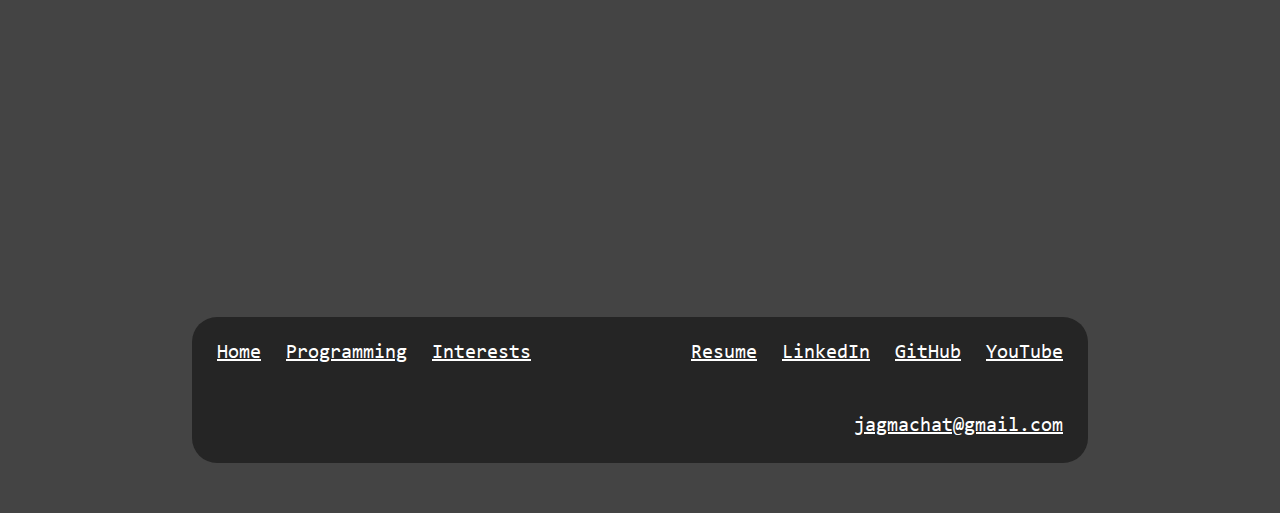
<file: resume.html>
<!DOCTYPE html>

<!-- Jackson Hagood | jacksonhagood.com | Resume -->

<html lang = "en">
    <head>
        <title>Jackson Hagood | Resume</title>

        <meta charset = "UTF-8">
        <meta name = "description" content = "Jackson Hagood Portfolio Website">
        <meta name = "author" content = "Jackson Hagood">

        <link id = "theme" rel = "stylesheet" type = "text/css" href = "CSS/style.css"/>

        <link rel = "icon" type = "image/x-icon" href = "Images/Icons/Logo.ico"/>
    </head>

    <body class = "resume">
        <header>
            <a href = "index.html" class = "profile"><span>About</span></a>

            <nav>
                <a href = "resume.html" class = "current">Resume</a>
                <a href = "interests.html">Interests</a>
                <a href = "tutoring.html">Tutoring</a>
                <a href = "programming.html">Programming</a>
            </nav>
        </header>
        
        <article>
            <div class = "title">
                <h1>Resume</h1>
            </div>

            <div class = "center">
                <iframe src = "Documents/Jackson_Hagood_Resume.pdf" width = "100%" height = "1250px"></iframe>
            </div>
        </article>

        <footer>
            <div class = "footernavigation left half">
                <a href = "index.html">Home</a>
                <a href = "programming.html">Programming</a>
                <a href = "interests.html">Interests</a>
            </div>

            <div class = "footerlinks right half">
                <a href = "https://www.youtube.com/channel/UCP70ribPrPkecXRptn5tXzQ" target = "_blank">YouTube</a>
                <a href = "https://github.com/JacksonHagood" target = "_blank">GitHub</a>
                <a href = "http://www.linkedin.com/in/jacksonhagood" target = "_blank">LinkedIn</a>
                <a href = "Documents/Jackson_Hagood_Resume.pdf" target = "_blank">Resume</a>
                <a href = "mailto: jagmachat@gmail.com">jagmachat@gmail.com</a>
            </div>
        </footer>
    </body>
</html>
</file>
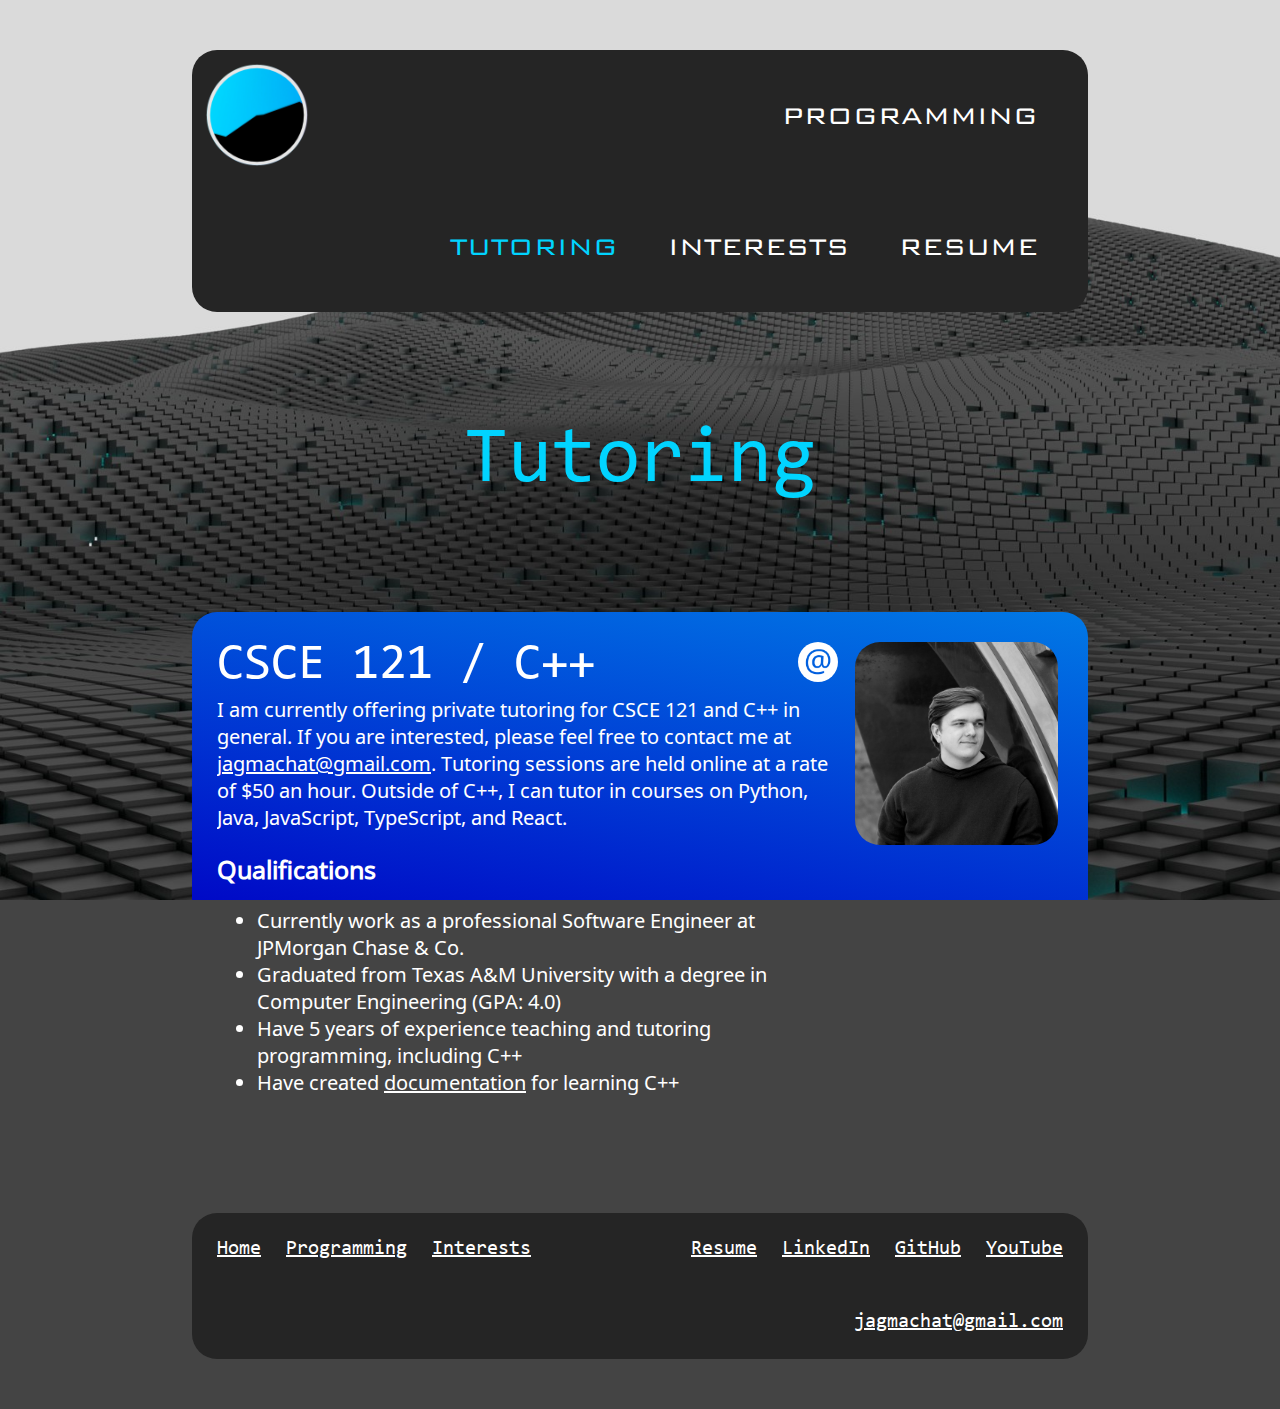
<file: tutoring.html>
<!DOCTYPE html>

<!-- Jackson Hagood | jacksonhagood.com | About -->

<html lang = "en">
    <head>
        <title>Jackson Hagood | Tutoring</title>

        <meta charset = "UTF-8">
        <meta name = "description" content = "Jackson Hagood Portfolio Website">
        <meta name = "author" content = "Jackson Hagood">

        <link id = "theme" rel = "stylesheet" type = "text/css" href = "CSS/style.css"/>

        <link rel = "icon" type = "image/x-icon" href = "Images/Icons/Logo.ico"/>        
    </head>

    <body class = "tutoring">
        <header>
            <a href = "index.html" class = "profile"><span>About</span></a>

            <nav>
                <a href = "resume.html">Resume</a>
                <a href = "interests.html">Interests</a>
                <a href = "tutoring.html" class = "current">Tutoring</a>
                <a href = "programming.html">Programming</a>
            </nav>
        </header>
        
        <article>
            <div class = "title">
                <h1>Tutoring</h1>
            </div>
            
            <div class = "center">
                <div class = "right onequarter imgpad">
                    <a href = "mailto: jagmachat@gmail.com" target = "_blank"><img src = "Images/Portrait.jpg" class = "icon"/></a>
                </div>

                <div class = "left threequarters">
                    <div class = "links">
                        <h1>CSCE 121 / C++</h1>
                        <a href = "mailto: jagmachat@gmail.com"><img src = "Images/Icons/Mail.png" alt = "Mail" title = "Mail" class = "circle"></a>
                    </div>

                    <p>
                        I am currently offering private tutoring for CSCE 121 and C++ in general. If you are interested,
                        please feel free to contact me at <a href = "mailto: jagmachat@gmail.com">jagmachat@gmail.com</a>.
                        Tutoring sessions are held online at a rate of $50 an hour. Outside of C++, I can tutor in courses
                        on Python, Java, JavaScript, TypeScript, and React.
                    </p>

                    <h2>Qualifications</h2>

                    <ul>
                        <li>Currently work as a professional Software Engineer at JPMorgan Chase & Co.</li>
                        <li>Graduated from Texas A&M University with a degree in Computer Engineering (GPA: 4.0)</li>
                        <li>Have 5 years of experience teaching and tutoring programming, including C++</li>
                        <li>Have created <a href = "https://github.com/JacksonHagood/CPP_Basics">documentation</a> for learning C++</li>
                    </ul>
                </div>
            </div>
        </article>

        <footer>
            <div class = "footernavigation left half">
                <a href = "index.html">Home</a>
                <a href = "programming.html">Programming</a>
                <a href = "interests.html">Interests</a>
            </div>

            <div class = "footerlinks right half">
                <a href = "https://www.youtube.com/channel/UCP70ribPrPkecXRptn5tXzQ" target = "_blank">YouTube</a>
                <a href = "https://github.com/JacksonHagood" target = "_blank">GitHub</a>
                <a href = "http://www.linkedin.com/in/jacksonhagood" target = "_blank">LinkedIn</a>
                <a href = "Documents/Jackson_Hagood_Resume.pdf" target = "_blank">Resume</a>
                <a href = "mailto: jagmachat@gmail.com">jagmachat@gmail.com</a>
            </div>
        </footer>
    </body>
</html>
</file>
<file: CSS/style.css>
/* Jackson Hagood | jacksonhagood.com */

/* fonts */

@font-face {
    font-family: Consola;
    src: url("../Fonts/consola.ttf")
}

@font-face {
    font-family: Bank;
    src: url("../Fonts/BankGothic.ttf")
}

@font-face {
    font-family: Noto;
    src: url("../Fonts/NotoSans.ttf")
}

/* body */

body {
    background-color: #444444;
    margin: 0;
}

/* header & navigation */

header {
    background-color: #252525;
    border-radius: 25px;
    margin: 50px 15% 0px 15%;
    min-height: 120px;
}

.profile {
    background-image: url("../Images/Logo.png");
    background-size: cover;
    float: left;
    height: 120px;
    margin: 5px;
    width: 120px;
    display: block;
}

.profile span {
    display: none;
}

nav {
    display: flex;
    flex-direction: row-reverse;
    flex-wrap: wrap-reverse;
}

nav a {
    color: #FFFFFF;
    font-family: Bank;
    font-size: 30px;
    padding: 50px 50px 50px 0px;
    text-decoration: none;
    text-transform: uppercase;
}

nav a:hover {
    filter: opacity(50%);
}

.current {
    color: #01d4ff !important;
}

/* article */

article {
    color: #FFFFFF;
    min-height: 100vh;
    padding-left: 15%;
    padding-right: 15%;
    padding-bottom: 1px;
}

article p {
    font-family: Noto;
    font-size: 20px;
}

article h2 {
    font-family: Noto;
    font-size: 25px;
}

article img {
    width: 100%;
}

article li {
    font-family: Noto;
    font-size: 20px;
}

article a {
    color: #FFFFFF;
}

article iframe {
    border: none;
    border-radius: 25px;
}

article table {
    background: #FFFFFF;
    border-collapse: collapse;
    color: #252525;
    font-family: Noto;
    width: 100%;
}

article tr:hover td {
    background-color: #252525;
    color: #FFFFFF;
}

article th {
    background-color: #252525;
    color: #FFFFFF;
}

article td, article th {
    padding: 5px;
    text-align: left;
}

/* blocking */

.center {
    background: #0001c4;
    background: linear-gradient(10deg, #0001c4 0%, #01d4ff 75%);
    background-size: cover;
    background-attachment: fixed;
    background-position: center;
    background-repeat: no-repeat;
    border-radius: 25px;
    clear: both;
    height: 100%;
    margin-bottom: 50px;
    margin-top: 50px;
    padding: 25px;
}

.center:after {
    clear: both;
    content: ".";
    display: block; 
    height: 0;
    visibility: hidden; 
}

.left {
    float: left;
    overflow: hidden;
}

.right {
    float: right;
    overflow: hidden;
}

.half {
    width: 49%;
}

.onequarter {
    width: 24%;
}

.threequarters {
    width: 74%;
}

/* page title */

.title {
    height: 200px;
    padding-Top: 50px;
}

.title h1 {
    font-family: Consola;
    font-size: 80px;
    font-weight: normal;
    line-height: 200px;
    margin: 0px;
    text-align: center; 
    width: 100%;
}

/* links section */

.links {
    float: left;
    width: 100%;
}

.links h1 {
    float: left;
    font-family: Consola;
    font-size: 50px;
    font-weight: normal;
    margin: 0;
}

.links a {
    float: right;
    margin: 5px;
}

.links a:hover {
    filter: opacity(50%);
}

.links img {
    width: 40px;
}

/* skills */

.skills {
    display: flex;
    cursor: default;
    flex-wrap: wrap;
}

.skills > span {
    background-color: #252525;
    font-family: Consola;
    font-size: 15px;
    margin-right: 10px;
    margin-top: 10px;
    padding: 10px;
    border-radius: 5px;
}

/* slideshow */

.slideshow img {
    pointer-events: none;
    vertical-align: middle;
    width: 100%;
    border-radius: 25px;
}

.slide {
    display: none;
}

.slideshow {
    margin: auto;
    position: relative;
    width: 100%;
}

.prev, .next {
    cursor: pointer;
    font-size: 64px;
    margin-top: -64px;
    padding: 32px;
    position: absolute;
    top: 50%;
    user-select: none;
    width: auto;
}

.prev {
    left: 0;
}

.next {
    right: 0;
}

.prev:hover, .next:hover {
    color: #252525;
}

.caption {
    bottom: 16px;
    cursor: default;
    font-family: Noto;
    font-size: 16px;
    position: absolute;
    text-align: center;
    width: 100%;
}

.caption:hover {
    color: #252525;
}

.number {
    cursor: default;
    font-family: Noto;
    font-size: 16px;
    padding: 16px 16px;
    position: absolute;
    top: 0;
}

.number:hover {
    color: #252525;
}

/* image */

.circle {
    border-radius: 50%;
}

.imgpad {
    padding: 5px;
}

/* index page */

.index {
    background-image: url("../Images/Hex.jpg");
    background-size: cover;
    background-attachment: fixed;
}

.jackson {
    padding-top: 40px;
    pointer-events: none;
    width: 100%;
}

.portrait {
    width: 100%;
    border-radius: 25px;
}

/* programming page */

.programming {
    background-image: url("../Images/Triangles.jpg");
    background-size: cover;
    background-attachment: fixed;
}

.icon {
    background-color: #252525;
    border-radius: 25px;
    width: 100%;
}

/* tutoring page */

.tutoring {
    background-image: url("../Images/Mountain.jpg");
    background-size: cover;
    background-attachment: fixed;
}

.tutoring > article > .title {
    color: #01d4ff;
}

/* interests page */

.interests {
    background-image: url("../Images/Cubes.jpg");
    background-size: cover;
    background-attachment: fixed;
}

.interests > article > .title {
    color: #252525;
}

.interests img {
    border-radius: 25px;
}

/* resume page */

.resume {
    background-image: url("../Images/Waves.jpg");
    background-size: cover;
    background-attachment: fixed;
}

.resume > article > .center {
    padding: 0px;
    background: none;
}

/* footer */

footer {
    overflow: hidden;
    text-align: center;
    background-color: #252525;
    border-radius: 25px;
    margin: 0px 15% 50px 15%;
}

.footernavigation {
    display: flex;
    flex-direction: row;
    flex-wrap: wrap;
}

.footerlinks {
    display: flex;
    flex-direction: row-reverse;
    flex-wrap: wrap;
}

.footernavigation a {
    margin: 25px 0px 25px 25px;
}

.footerlinks a {
    margin: 25px 25px 25px 0px;
}

footer a {
    color: #FFFFFF;
    font-family: Consola;
    font-size: 20px;
}

footer a:hover {
    color: #01d4ff;
}
</file>
